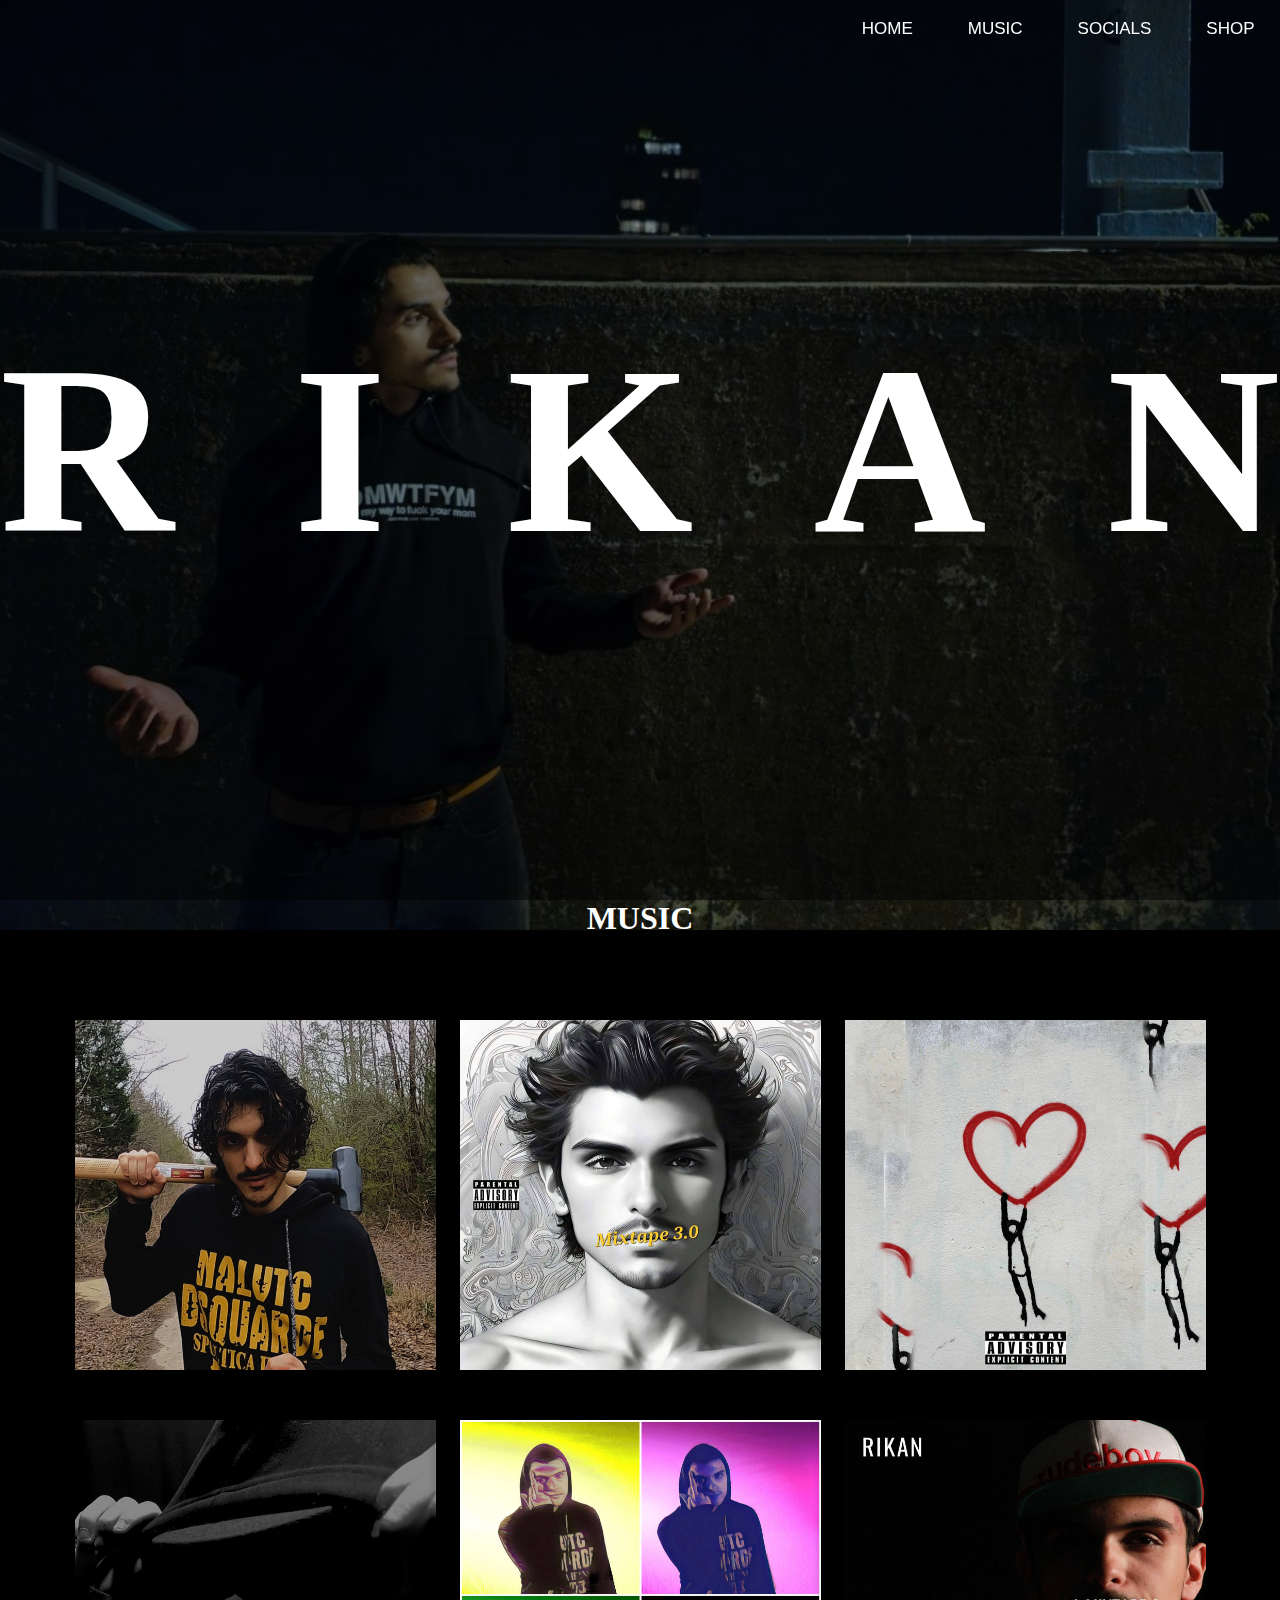
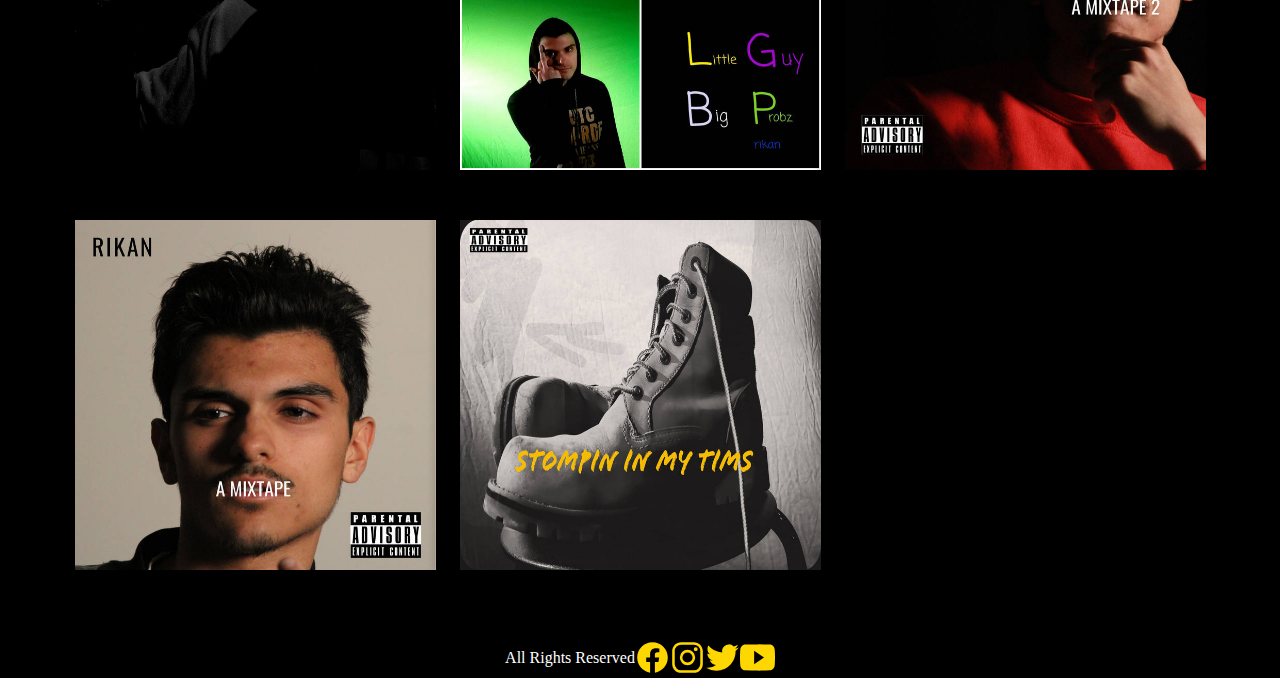
<file: index.html>
<!DOCTYPE html>
<html lang="en">
<head>
    <meta charset="UTF-8">
    <meta http-equiv="X-UA-Compatible" content="IE=edge">
    <meta name="viewport" content="width=device-width, initial-scale=1.0">
    <link rel="stylesheet" href="/css/main.css">
    <title>Rikan</title>
</head>

<body>
    <div class="pill-nav" id="pill-nav">
        <a href="index.html"><button class="btn">
            Home
        </button></a>
        <a href="discography.html"><button class="btn">
            Music
        </button></a>
        <a href="socials.html"><button class="btn">
            Socials
        </button></a>
        <a href="shop.html"><button class="btn">
            Shop
        </button></a>
    </div>
    <div class="mini-menu">
        <img src="/images/menu.svg" class="openbtn" onclick="openNav()">
    </div>
    <div id="mySidepanel" class="sidepanel">
        <a href="javascript:void(0)" class="closebtn" onclick="closeNav()">&times;</a>
        <a href="#">Home</a>
        <a href="#">Music</a>
        <a href="#">Socials</a>
        <a href="#">Shop</a>
      </div>
    <div class="hero-image">
        <div>
            <h1>R</h1>
        </div>
        <div>
            <h1>I</h1>
        </div>
        <div>
            <h1>K</h1>
        </div>
        <div>
            <h1>A</h1>
        </div>
        <div>
            <h1>N</h1>
        </div>
    </div>
    <div class="music">
        <div class="musicHeader">
            <h1>MUSIC</h1>
        </div>
        <div class="row">
            <div class="column">
                <div class="flip-card">
                    <div class="flip-card-inner">
                      <div class="flip-card-front">
                        <img src="/images/break.png" alt="Avatar">
                      </div>
                      <div class="flip-card-back">
                        <h1>Break</h1> 
                        <button> <span>Download</span>
                        </button>
                        <button> <span>Stream</span>
                        </button>
                      </div>
                    </div>
                  </div>
                  <div class="flip-card">
                    <div class="flip-card-inner">
                      <div class="flip-card-front">
                        <img src="/images/slick.png" alt="Avatar">
                      </div>
                      <div class="flip-card-back">
                        <h1>Slick Talker</h1> 
                        <button> <span>Download</span>
                        </button>
                        <button> <span>Stream</span>
                        </button>
                      </div>
                    </div>
                  </div>
                  <div class="flip-card">
                    <div class="flip-card-inner">
                      <div class="flip-card-front">
                        <img src="/images/mix.png" alt="Avatar">
                      </div>
                      <div class="flip-card-back">
                        <h1>A Mixtape</h1> 
                        <button> <span>Download</span>
                        </button>
                        <button> <span>Stream</span>
                        </button>
                      </div>
                    </div>
                  </div>
            </div>
            <div class="column">
                <div class="flip-card">
                    <div class="flip-card-inner">
                      <div class="flip-card-front">
                        <img src="/images/mix3.png" alt="Avatar">
                      </div>
                      <div class="flip-card-back">
                        <h1>A Mixtape 3</h1> 
                        <button> <span>Download</span>
                        </button>
                        <button> <span>Stream</span>
                        </button>
                      </div>
                    </div>
                  </div>
                  <div class="flip-card">
                    <div class="flip-card-inner">
                      <div class="flip-card-front">
                        <img src="/images/lgpb.png" alt="Avatar">
                      </div>
                      <div class="flip-card-back">
                        <h1>L.G.P.B</h1> 
                        <button> <span>Download</span>
                        </button>
                        <button> <span>Stream</span>
                        </button>
                      </div>
                    </div>
                  </div>
                  <div class="flip-card">
                    <div class="flip-card-inner">
                      <div class="flip-card-front">
                        <img src="/images/tims.png" alt="Avatar">
                      </div>
                      <div class="flip-card-back">
                        <h1>Stompin In My Tims</h1>
                        <button> <span>Download</span>
                        </button>
                        <button> <span>Stream</span>
                        </button>
                      </div>
                    </div>
                  </div>
            </div>
            <div class="column">
                <div class="flip-card">
                    <div class="flip-card-inner">
                      <div class="flip-card-front">
                        <img src="/images/bc.png" alt="Avatar">
                      </div>
                      <div class="flip-card-back">
                        <h1>BC2020</h1> 
                        <button> <span>Download</span>
                        </button>
                        <button> <span>Stream</span>
                        </button>
                      </div>
                    </div>
                  </div>
                  <div class="flip-card">
                    <div class="flip-card-inner">
                      <div class="flip-card-front">
                        <img src="/images/mix2.png" alt="Avatar">
                      </div>
                      <div class="flip-card-back">
                        <h1>A Mixtape 2</h1> 
                        <button> <span>Download</span>
                        </button>
                        <button> <span>Stream</span>
                        </button>
                      </div>
                    </div>
            </div>
        </div>
        </div>
    </div>
        
    <div class="footer">
        <div style="display: block;">
            <p>All Rights Reserved</p>
        </div>
        <img src="/images/logo-facebook.svg">
        <img src="/images/logo-instagram.svg">
        <img src="/images/logo-twitter.svg">
        <img src="/images/logo-youtube.svg">
    </div>
    <script src="/javascript/main.js"></script>
</body>
</html>
</file>
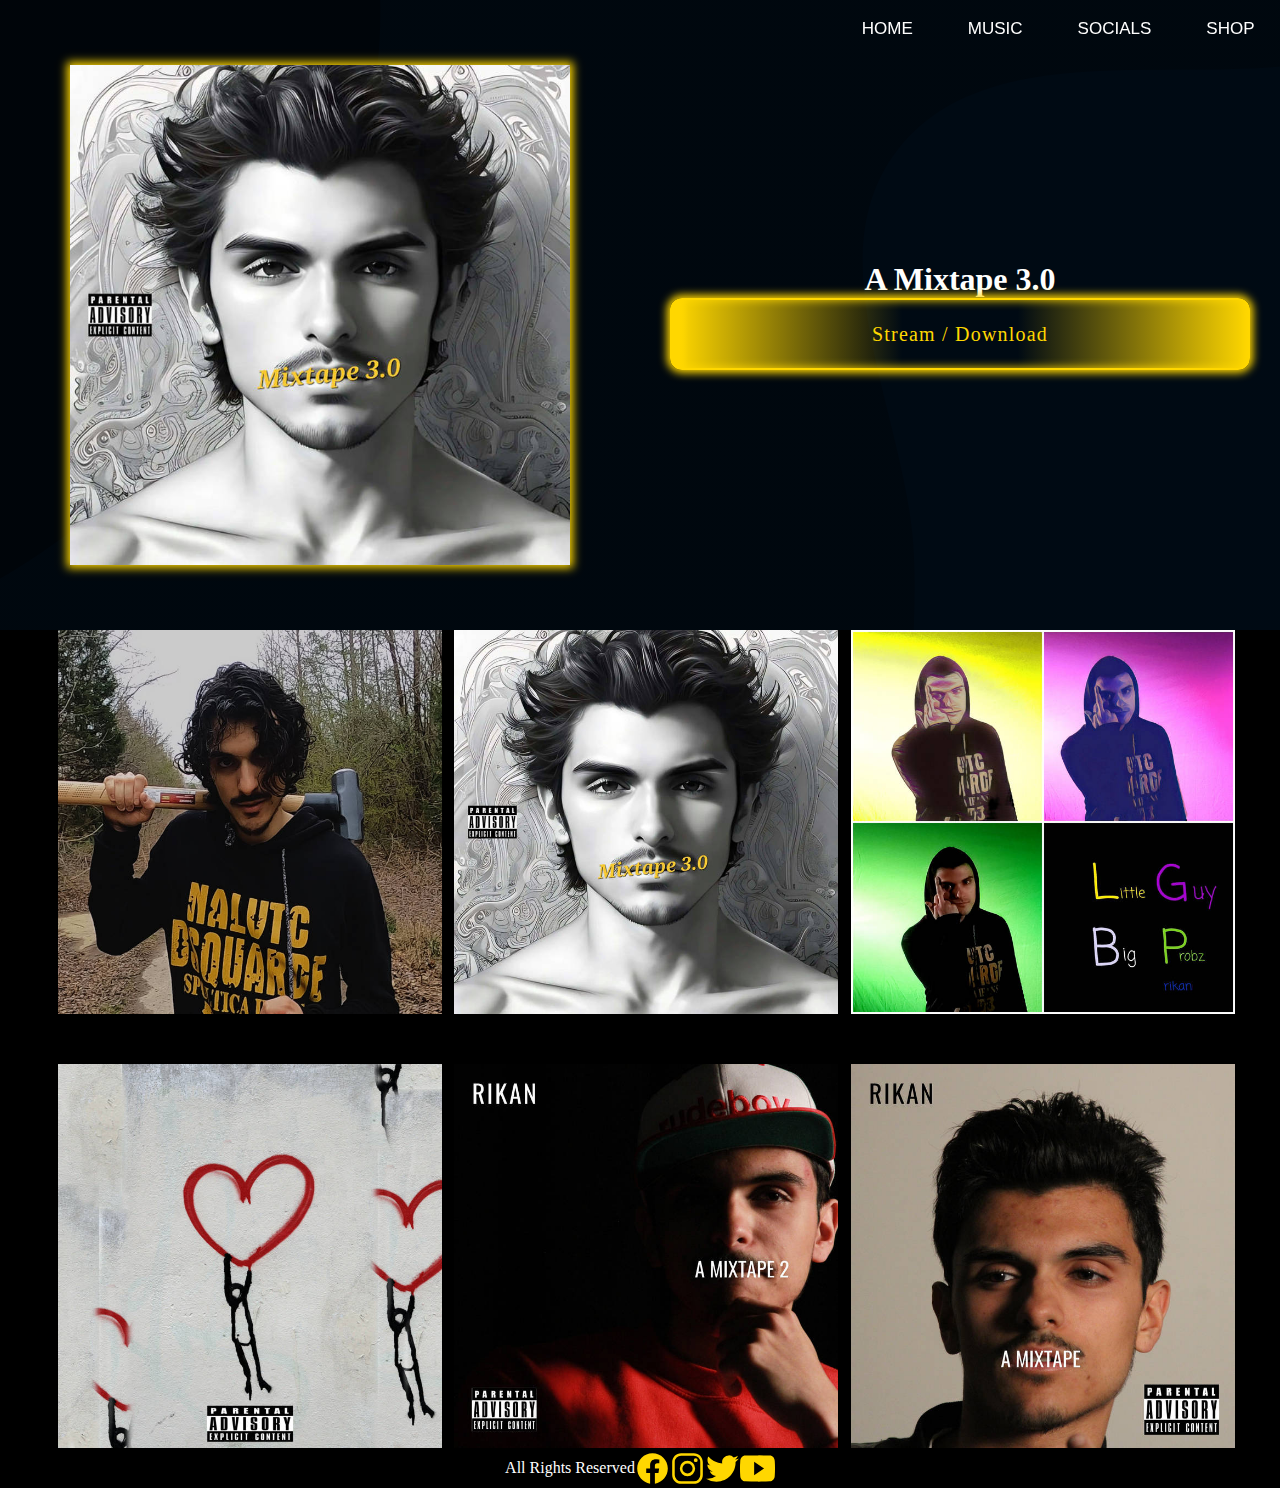
<file: discography.html>
<!DOCTYPE html>
<html lang="en">
<head>
    <meta charset="UTF-8">
    <meta http-equiv="X-UA-Compatible" content="IE=edge">
    <meta name="viewport" content="width=device-width, initial-scale=1.0">
    <link rel="stylesheet" href="/css/discography.css">
    <link rel="stylesheet" href="/css/main.css">
    <title>Discography</title>
</head>
<body>
    <div class="pill-nav" id="pill-nav">
        <a href="index.html"><button class="btn">
            Home
        </button></a>
        <a href="discography.html"><button class="btn">
            Music
        </button></a>
        <a href="socials.html"><button class="btn">
            Socials
        </button></a>
        <a href="shop.html"><button class="btn">
            Shop
        </button></a>
    </div>
    <div class="mini-menu">
        <img src="/images/menu.svg" class="openbtn" onclick="openNav()">
    </div>
    <div id="mySidepanel" class="sidepanel">
        <a href="javascript:void(0)" class="closebtn" onclick="closeNav()">&times;</a>
        <a href="#">Home</a>
        <a href="#">Music</a>
        <a href="#">Socials</a>
        <a href="#">Shop</a>
      </div>
    <div class="mainMusic">
        <div class="mainMusicAlbum">
            <img src="/images/mix3.png" id="featureAlbum">
        </div>
        <div class="mainMusicInfo">
            <h1 id="albumTitle">A Mixtape 3.0</h1>
            <button id="streamButton">Stream / Download</button>
        </div>
    </div>

    <div class="subMusic">
            <div class="albumRow">
              <img src="/images/break.png" class="subMusicAlbum" onclick="changeAlbum('break', 'BREAK')"/>
              <img src="/images/mix3.png" class="subMusicAlbum"  onclick="changeAlbum('mix3', 'A MIXTAPE 3')">
              <img src="/images/lgpb.png" class="subMusicAlbum"  onclick="changeAlbum('lgpb', 'LGPB')">
            </div>
            <div class="albumRow">
              <img src="/images/bc.png" class="subMusicAlbum"  onclick="changeAlbum('bc', 'BC2020')"> 
              <img src="/images/mix2.png" class="subMusicAlbum" onclick="changeAlbum('mix2','A MIXTAPE 2')">
              <img src="/images/mix.png" class="subMusicAlbum" onclick="changeAlbum('mix', 'A MIX TAPE')">
            </div>  
    </div>

    <div class="footer">
        <div style="display: block;">
            <p>All Rights Reserved</p>
        </div>
        <img src="/images/logo-facebook.svg">
        <img src="/images/logo-instagram.svg">
        <img src="/images/logo-twitter.svg">
        <img src="/images/logo-youtube.svg">
    </div>
    <script src="/javascript/main.js"></script>
    
</body>
</html>
</file>
<file: css/main.css>
*{
    margin: 0;
}
body, html {
    height: 100%;
    background-color: black;
}

/* The hero image */
.hero-image {
    display: flex;
    height: 100%;
    width: 100%;
    flex-direction: row;
    justify-content: center;
    justify-content: space-between;
    align-items: center;
    color: white;
  /* Use "linear-gradient" to add a darken background effect to the image (photographer.jpg). This will make the text easier to read */
  background-image: linear-gradient(rgba(0, 0, 0, 0.5), rgba(0, 0, 0, 0.5)), url("/images/hero-small.png");

  /* Position and center the image to scale nicely on all screens */
  background-position: center;
  background-repeat: no-repeat;
  background-size: cover;
  background-attachment: fixed;
  position: relative;
}

.hero-image h1 {
    font-size: 15em;
}

.btn {
    color: #fff;
    text-decoration: none;
    font-size: 17px;
    border: none;
    background: none;
    padding: 1em 1.5em;
    text-transform: uppercase;
  }
  
  .btn::before {
    margin-left: auto;
  }
  
  .btn::after, .btn::before {
    content: '';
    width: 0%;
    height: 2px;
    background: #ffd700;
    display: block;
    transition: 0.5s;
  }
  
  .btn:hover::after, .btn:hover::before {
    width: 100%;
  }

  .pill-nav {
    display: inline;
    position: fixed;
    top: 0;
    right: 0;
    z-index: 1;
  }

  .mini-menu{
    display: inline;
    position: fixed;
    top: 0;
    right: 0;
    z-index: 1;
    visibility: hidden;
  }

  /* The sidepanel menu */
.sidepanel {
  height: 250px; /* Specify a height */
  width: 0; /* 0 width - change this with JavaScript */
  position: fixed; /* Stay in place */
  z-index: 1; /* Stay on top */
  top: 0;
  right: 0;
  background-color: #111; /* Black*/
  overflow-x: hidden; /* Disable horizontal scroll */
  padding-top: 60px; /* Place content 60px from the top */
  transition: 0.5s; /* 0.5 second transition effect to slide in the sidepanel */
}

/* The sidepanel links */
.sidepanel a {
  padding: 8px 8px 8px 32px;
  text-decoration: none;
  font-size: 25px;
  color: #818181;
  display: block;
  transition: 0.3s;
}

/* When you mouse over the navigation links, change their color */
.sidepanel a:hover {
  color: #f1f1f1;
}

/* Position and style the close button (top right corner) */
.sidepanel .closebtn {
  position: absolute;
  top: 0;
  right: 25px;
  font-size: 36px;
  margin-left: 50px;
}

  .music{
    margin: 0;
    padding: 0;
    width: 100%;
    color: white;
  /* Use "linear-gradient" to add a darken background effect to the image (photographer.jpg). This will make the text easier to read */
  background-image: linear-gradient(rgba(0, 0, 0, 0.5), rgba(0, 0, 0, 0.5)), url("/images/hero-small.png");

  /* Position and center the image to scale nicely on all screens */
  background-position: center;
  background-repeat: no-repeat;
  background-size: cover;
  background-attachment: fixed;
 position: relative;
  }
  
  .musicHeader{
    text-align: center;
  }
  

  .flip-card {
    background-color: transparent;
    width: 100%;
    height: 350px;
    perspective: 1000px;
    box-shadow: 0 4px 8px 0 rgba(0,0,0,0.2);
    transition: 0.3s;
    border-radius: 5px; /* 5px rounded corners */
    padding: 25px;
  }
  
  .flip-card-inner {

    position: relative;
    width: 100%;
    height: 100%;
    text-align: center;
    transition: transform 0.6s;
    transform-style: preserve-3d;
    box-shadow: 0 4px 8px 0 rgba(0,0,0,0.2);
  }

  .flip-card-front img {
    height: 350px;
    width: 100%;
  }
  
  .flip-card:hover .flip-card-inner {

    transform: rotateY(180deg);
  }
  
  .flip-card-front, .flip-card-back {

    position: absolute;
    width: 100%;
    height: 100%;
    -webkit-backface-visibility: hidden;
    backface-visibility: hidden;
  }
  
  .flip-card-front {

    background-color: transparent;
    color: black;
  }
  
  .flip-card-back {
    background-image: linear-gradient(rgba(0, 0, 0, 0.5), rgba(0, 0, 0, 0.5)), url("/images/Hexagon.svg");
    background-color: #2980b9;
    display: flex;
    flex-direction: column;
    align-items: center;
    justify-content: center;
    color: white;
    transform: rotateY(180deg);
  }



  .row {
    display: -ms-flexbox; /* IE10 */
    display: flex;
    -ms-flex-wrap: wrap; /* IE10 */
    flex-wrap: wrap;
    padding: 3% 3%;
  }
  
  /* Create four equal columns that sits next to each other */
  .column {
    -ms-flex:30%; /* IE10 */
    flex: 30%;
    max-width: 30%;
    padding: 1% 1% 1% 1%;
  }
  
  .column img {
    margin-top: 8px;
    vertical-align: middle;
    width: 100%;
  }

  .flip-card-back button {
    outline: none;
    cursor: pointer;
    border: none;
    padding: 0.9rem 2rem;
    margin: 0;
    font-family: inherit;
    font-size: inherit;
    position: relative;
    display: inline-block;
    letter-spacing: 0.05rem;
    font-weight: 700;
    font-size: 17px;
    border-radius: 500px;
    overflow: hidden;
    background: #66ff66;
    color: ghostwhite;
   }
   
   .flip-card-back button span {
    position: relative;
    z-index: 10;
    transition: color 0.4s;
   }
   
   .flip-card-back button:hover span {
    color: black;
   }
   
   .flip-card-back button::before,
   .flip-card-back button::after {
    position: absolute;
    top: 0;
    left: 0;
    width: 100%;
    height: 100%;
    z-index: 0;
   }
   
   .flip-card-back button::before {
    content: "";
    background: grey;
    width: 120%;
    left: -10%;
    transform: skew(30deg);
    transition: transform 0.4s cubic-bezier(0.3, 1, 0.8, 1);
   }
   
   .flip-card-back button:hover::before {
    transform: translate3d(100%, 0, 0);
   }

  .footer{
    display: flex;
    justify-content: center;
    align-items: center;
    color: #fff;
    width: 100%;
    height: 40px;
    background-image: linear-gradient(rgba(0, 0, 0, 0.5), rgba(0, 0, 0, 0.5)), url("/images/hero-small.png");
    background-position: center;
    background-repeat: no-repeat;
    background-size: cover;
    background-attachment: fixed;
  }

  .footer img {
    height: 35px;
    width: 35px;
  }

  @media screen and (min-width: 600px) {
    .sidepanel{
      visibility: hidden;
    }
  }
  
  /* Responsive layout - makes a two column-layout instead of four columns */
  @media screen and (max-width: 800px) {
    .column {
      -ms-flex: 45%;
      flex: 45%;
      max-width: 45%;
    }

    .flip-card-front img {
      height: 300px;
    }

    .flip-card {
      height: 300px;
    }

    .hero-image h1 {
      font-size: 11em;
  }
  }
  
  /* Responsive layout - makes the two columns stack on top of each other instead of next to each other */
  @media screen and (max-width: 600px) {
    .column {
      -ms-flex: 100%;
      flex: 100%;
      max-width: 100%;
    }

    .hero-image h1 {
      font-size: 8em;
  }

    .pill-nav {
      visibility: hidden;
    }

    .mini-menu{
      visibility: visible;
    }

    .sidepanel{
      visibility: visible;
    }
  }



    /* Small devices (portrait tablets and large phones, 600px and up) */
/* @media only screen and (min-width: 600px) {
  .col-s-1 {width: 8.33%;}
  .col-s-2 {width: 16.66%;}
  .col-s-3 {width: 25%;}
  .col-s-4 {width: 33.33%;}
  .col-s-5 {width: 41.66%;}
  .col-s-6 {width: 50%;}
  .col-s-7 {width: 58.33%;}
  .col-s-8 {width: 66.66%;}
  .col-s-9 {width: 75%;}
  .col-s-10 {width: 83.33%;}
  .col-s-11 {width: 91.66%;}
  .col-s-12 {width: 100%;}
  .mainVideo{height: 200px;}
  .large-font{font-size: 15px;}
  .xlarge-font{font-size: 30px;}
} */

/* Medium devices (landscape tablets, 768px and up) */
/* @media only screen and (min-width: 768px) {
  .col-m-1 {width: 8.33%;}
  .col-m-2 {width: 16.66%;}
  .col-m-3 {width: 25%;}
  .col-m-4 {width: 33.33%;}
  .col-m-5 {width: 41.66%;}
  .col-m-6 {width: 50%;}
  .col-m-7 {width: 58.33%;}
  .col-m-8 {width: 66.66%;}
  .col-m-9 {width: 75%;}
  .col-m-10 {width: 83.33%;}
  .col-m-11 {width: 91.66%;}
  .col-m-12 {width: 100%;}
  .large-font{font-size: 20px;}
  .xlarge-font{font-size: 40px;}
  .mainVideo{height: 500px;}
  .subImage{
    display: block;
    margin-left: auto;
    margin-right: auto;
    margin-top: 20%;
    border-radius: 50%;
    height: 250px;
    width: 250px;
  }
} */

/* Large devices (laptops/desktops, 992px and up) */
/* @media only screen and (min-width: 992px) {
.col-1 {width: 8.33%;}
.col-2 {width: 16.66%;}
.col-3 {width: 25%;}
.col-4 {width: 33%;}
.col-5 {width: 41.66%;}
.col-6 {width: 50%;}
.col-7 {width: 58.33%;}
.col-8 {width: 66.66%;}
.col-9 {width: 75%;}
.col-10 {width: 83.33%;}
.col-11 {width: 91.66%;}
.col-12 {width: 100%;}
.large-font{font-size: 25px;}
.xlarge-font{font-size: 64px;}
.mainVideo{height: 600px;}
.subImage{
  display: block;
  margin-left: auto;
  margin-right: auto;
  margin-top: 10%;
  border-radius: 50%;
  height: 350px;
  width: 350px;
}
} */
</file>
<file: css/discography.css>
.mainMusic{
  display: flex;
  flex-direction: row;
    width: 100%;
    height: 70%;
    color: white;
    background-image: linear-gradient(rgba(0, 0, 0, 0.5), rgba(0, 0, 0, 0.5)), url("/images/Simple\ Shiny.svg");

    /* Position and center the image to scale nicely on all screens */
    background-position: center;
    background-repeat: no-repeat;
    background-size: cover;

    position: relative;
}

.mainMusicAlbum{
  display: flex;
  flex-direction: column;
  width: 50%;
  justify-content: center;
  justify-items: center;
  align-items: center;
}

.mainMusicAlbum img{
  height: 500px;
  width: 500px;
  box-shadow: inset 0 0 10px #ffd700, 0 0 9px 3px #ffd700;;
}

.mainMusicInfo{
  display: flex;
  width: 50%;
  flex-direction: column;
  justify-content: center;
  align-items: center;
}

.subMusic{
  display: flex;
  flex-direction: column;
  gap: 50px;
}

.albumRow{
  display: flex;
  flex-direction: row;
  justify-content: center;
}

.subMusicAlbum{
  width: 30%;
  padding-left: 1%;
}



#streamButton{
    --green: #1BFD9C;
    font-size: 20px;
    padding: 20px 200px;
    letter-spacing: 0.06em;
    position: relative;
    font-family: inherit;
    border-radius: 0.6em;
    overflow: hidden;
    transition: all 0.3s;
    line-height: 1.4em;
    border: 2px solid #ffd700;
    background: linear-gradient(to right, #ffd700 1%, transparent 40%,transparent 60% , #ffd700 100%);
    color: #ffd700;
    box-shadow: inset 0 0 10px #ffd700, 0 0 9px 3px #ffd700;
  }
  
  #streamButton:hover {
    color: #ffd700;
    box-shadow: inset 0 0 10px #ffd700, 0 0 9px 3px #ffd700;
  }
  
  #streamButton:before {
    content: "";
    position: absolute;
    left: -4px;
    width: 20px;
    height: 100%;
    top: 0;
    transition: transform .6s ease-in-out;
    background: linear-gradient(to right, transparent 1%, #ffd700 40%, #ffd700 60% , transparent 100%);
  }
  
  #streamButton:hover:before {
    transform: translateX(600px);
  }
</file>
